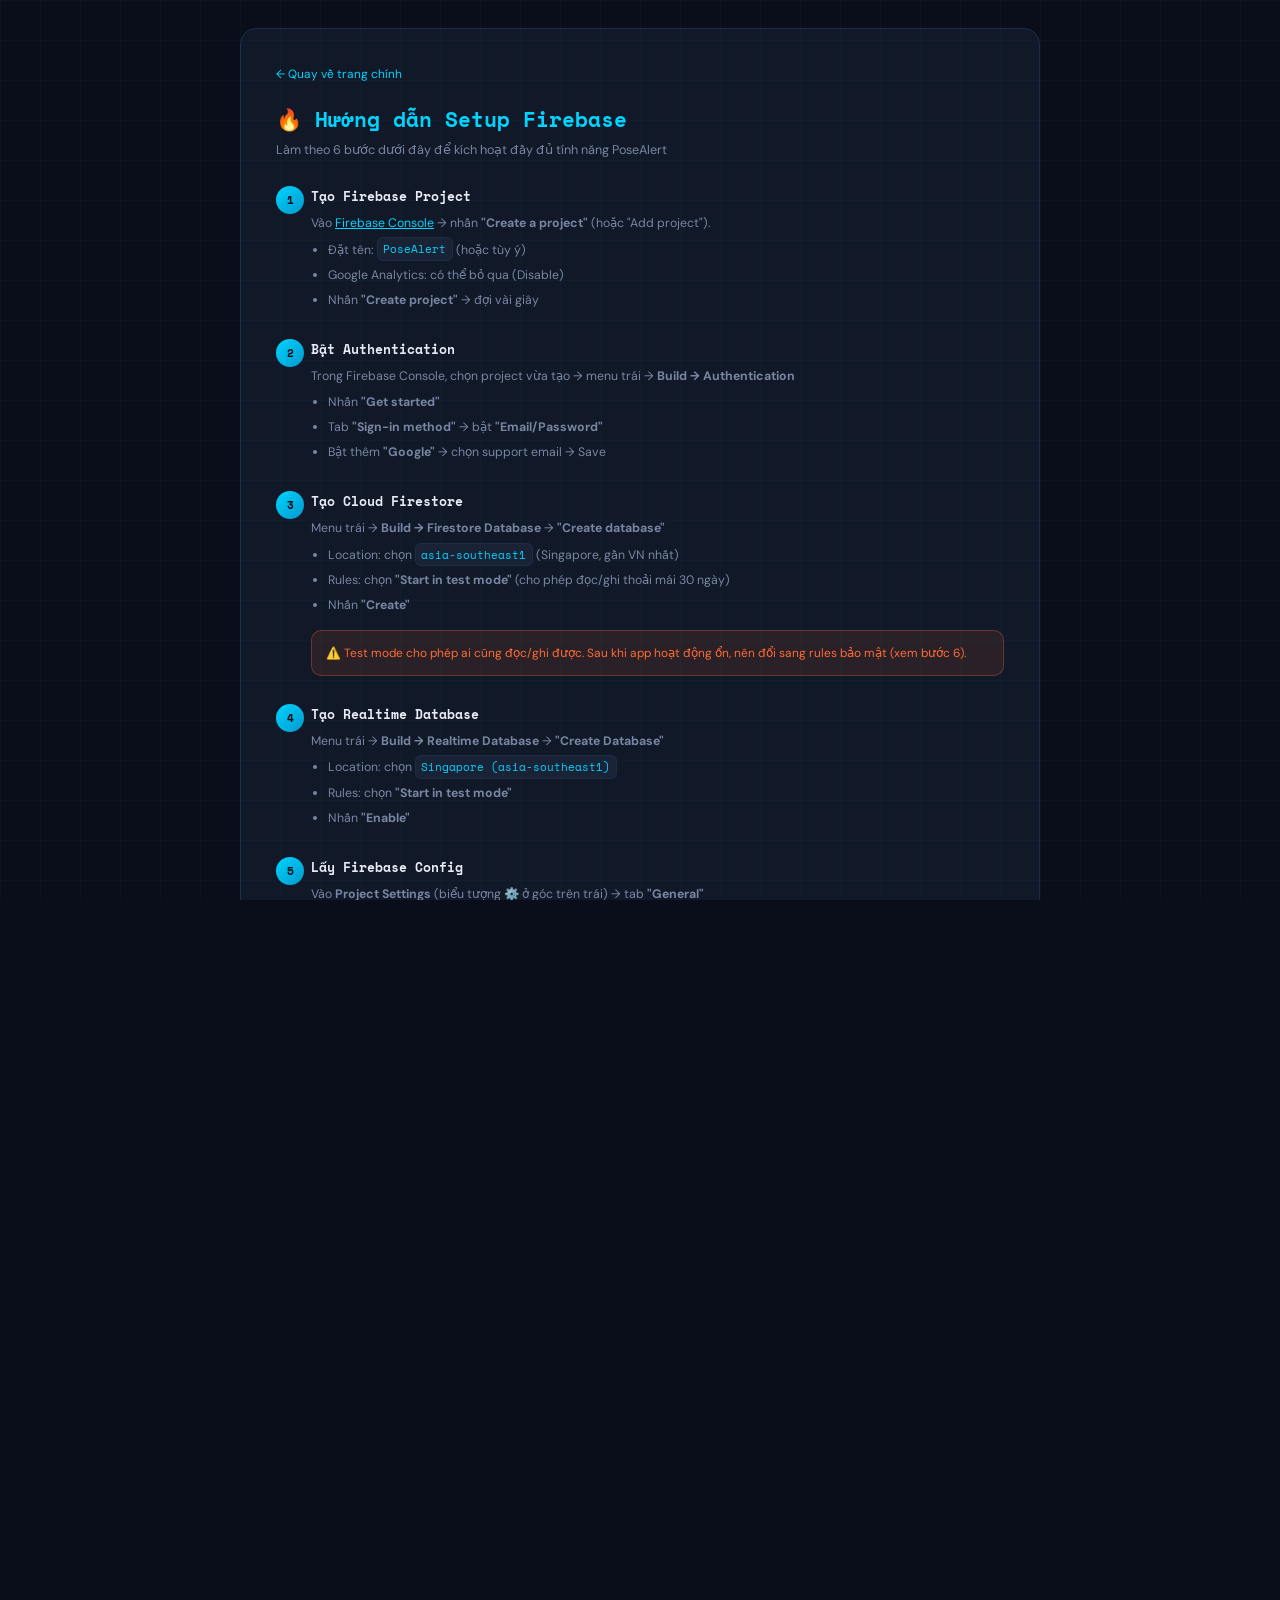
<file: docs/setup-guide.html>
<!DOCTYPE html>
<html lang="vi">
<head>
  <meta charset="UTF-8" />
  <meta name="viewport" content="width=device-width, initial-scale=1.0"/>
  <title>PoseAlert — Hướng dẫn Setup Firebase</title>
  <meta name="description" content="Hướng dẫn từng bước cấu hình Firebase cho PoseAlert"/>

  <link href="https://fonts.googleapis.com/css2?family=Space+Mono:wght@400;700&family=DM+Sans:wght@300;400;500;600&display=swap" rel="stylesheet"/>
  <link rel="stylesheet" href="../css/variables.css"/>
  <link rel="stylesheet" href="../css/scrollbar.css"/>
  <style>
    body { padding: 2rem; position: relative; z-index: 1; }
    .guide {
      max-width: 800px;
      margin: 0 auto;
      background: var(--bg-panel);
      border: 1px solid var(--border);
      border-radius: 16px;
      padding: 2.5rem;
      animation: slideUp 0.5s ease-out;
    }
    @keyframes slideUp {
      from { opacity: 0; transform: translateY(20px); }
      to   { opacity: 1; transform: translateY(0); }
    }
    .guide h1 {
      font-family: 'Space Mono', monospace;
      font-size: 1.5rem;
      color: var(--accent);
      margin-bottom: 0.5rem;
    }
    .guide .subtitle {
      color: var(--text-secondary);
      font-size: 0.9rem;
      margin-bottom: 2rem;
    }

    .step {
      margin-bottom: 2rem;
      padding-left: 2.5rem;
      position: relative;
    }
    .step-num {
      position: absolute;
      left: 0; top: 0;
      width: 28px; height: 28px;
      border-radius: 50%;
      background: linear-gradient(135deg, var(--accent), #0099cc);
      color: var(--bg-main);
      font-family: 'Space Mono', monospace;
      font-size: 0.75rem;
      font-weight: 700;
      display: flex;
      align-items: center;
      justify-content: center;
    }
    .step h2 {
      font-family: 'Space Mono', monospace;
      font-size: 0.95rem;
      color: var(--text-primary);
      margin-bottom: 0.5rem;
    }
    .step p, .step li {
      color: var(--text-secondary);
      font-size: 0.88rem;
      line-height: 1.7;
    }
    .step ul { padding-left: 1.2rem; margin-top: 0.4rem; }
    .step li { margin-bottom: 0.3rem; }
    .step a {
      color: var(--accent);
      text-decoration: underline;
    }

    code, .code-block {
      background: var(--bg-card);
      border: 1px solid var(--border);
      border-radius: 6px;
      font-family: 'Space Mono', monospace;
      font-size: 0.8rem;
    }
    code { padding: 0.15rem 0.4rem; color: var(--accent); }
    .code-block {
      display: block;
      padding: 1rem;
      margin: 0.7rem 0;
      overflow-x: auto;
      line-height: 1.6;
      white-space: pre;
      color: var(--text-primary);
    }

    .warning-box {
      background: rgba(255, 107, 53, 0.1);
      border: 1px solid rgba(255, 107, 53, 0.3);
      border-radius: 10px;
      padding: 1rem;
      margin: 1rem 0;
      color: var(--accent-orange);
      font-size: 0.85rem;
    }
    .success-box {
      background: rgba(0, 255, 136, 0.08);
      border: 1px solid rgba(0, 255, 136, 0.25);
      border-radius: 10px;
      padding: 1rem;
      margin: 1rem 0;
      color: var(--accent-green);
      font-size: 0.85rem;
    }

    .config-input-area {
      margin-top: 1.5rem;
    }
    .config-input-area textarea {
      width: 100%;
      min-height: 200px;
      background: var(--bg-card);
      border: 1px solid var(--border);
      border-radius: 10px;
      padding: 1rem;
      color: var(--text-primary);
      font-family: 'Space Mono', monospace;
      font-size: 0.8rem;
      resize: vertical;
      outline: none;
    }
    .config-input-area textarea:focus {
      border-color: var(--accent);
    }
    .btn-apply {
      margin-top: 0.7rem;
      padding: 0.75rem 2rem;
      border: none;
      border-radius: 10px;
      background: linear-gradient(135deg, var(--accent-green), #00cc6a);
      color: var(--bg-main);
      font-family: 'Space Mono', monospace;
      font-size: 0.85rem;
      font-weight: 700;
      cursor: pointer;
      transition: all 0.3s;
    }
    .btn-apply:hover {
      transform: translateY(-2px);
      box-shadow: var(--glow-green);
    }
    #config-result {
      margin-top: 0.8rem;
      font-size: 0.85rem;
    }

    .back-link {
      display: inline-flex;
      align-items: center;
      gap: 0.3rem;
      color: var(--accent);
      text-decoration: none;
      font-size: 0.85rem;
      margin-bottom: 1.5rem;
    }
    .back-link:hover { text-decoration: underline; }

    .divider {
      border: none;
      border-top: 1px solid var(--border);
      margin: 1.5rem 0;
    }
  </style>
</head>
<body>

  <div class="guide">
    <a href="../index.html" class="back-link">← Quay về trang chính</a>

    <h1>🔥 Hướng dẫn Setup Firebase</h1>
    <p class="subtitle">Làm theo 6 bước dưới đây để kích hoạt đầy đủ tính năng PoseAlert</p>

    <!-- BƯỚC 1 -->
    <div class="step">
      <div class="step-num">1</div>
      <h2>Tạo Firebase Project</h2>
      <p>Vào <a href="https://console.firebase.google.com/" target="_blank">Firebase Console</a> → nhấn <strong>"Create a project"</strong> (hoặc "Add project").</p>
      <ul>
        <li>Đặt tên: <code>PoseAlert</code> (hoặc tùy ý)</li>
        <li>Google Analytics: có thể bỏ qua (Disable)</li>
        <li>Nhấn <strong>"Create project"</strong> → đợi vài giây</li>
      </ul>
    </div>

    <!-- BƯỚC 2 -->
    <div class="step">
      <div class="step-num">2</div>
      <h2>Bật Authentication</h2>
      <p>Trong Firebase Console, chọn project vừa tạo → menu trái → <strong>Build → Authentication</strong></p>
      <ul>
        <li>Nhấn <strong>"Get started"</strong></li>
        <li>Tab <strong>"Sign-in method"</strong> → bật <strong>"Email/Password"</strong></li>
        <li>Bật thêm <strong>"Google"</strong> → chọn support email → Save</li>
      </ul>
    </div>

    <!-- BƯỚC 3 -->
    <div class="step">
      <div class="step-num">3</div>
      <h2>Tạo Cloud Firestore</h2>
      <p>Menu trái → <strong>Build → Firestore Database</strong> → <strong>"Create database"</strong></p>
      <ul>
        <li>Location: chọn <code>asia-southeast1</code> (Singapore, gần VN nhất)</li>
        <li>Rules: chọn <strong>"Start in test mode"</strong> (cho phép đọc/ghi thoải mái 30 ngày)</li>
        <li>Nhấn <strong>"Create"</strong></li>
      </ul>
      <div class="warning-box">
        ⚠️ Test mode cho phép ai cũng đọc/ghi được. Sau khi app hoạt động ổn, nên đổi sang rules bảo mật (xem bước 6).
      </div>
    </div>

    <!-- BƯỚC 4 -->
    <div class="step">
      <div class="step-num">4</div>
      <h2>Tạo Realtime Database</h2>
      <p>Menu trái → <strong>Build → Realtime Database</strong> → <strong>"Create Database"</strong></p>
      <ul>
        <li>Location: chọn <code>Singapore (asia-southeast1)</code></li>
        <li>Rules: chọn <strong>"Start in test mode"</strong></li>
        <li>Nhấn <strong>"Enable"</strong></li>
      </ul>
    </div>

    <!-- BƯỚC 5 -->
    <div class="step">
      <div class="step-num">5</div>
      <h2>Lấy Firebase Config</h2>
      <p>Vào <strong>Project Settings</strong> (biểu tượng ⚙️ ở góc trên trái) → tab <strong>"General"</strong></p>
      <ul>
        <li>Cuộn xuống phần <strong>"Your apps"</strong></li>
        <li>Nếu chưa có app → nhấn biểu tượng <strong>&lt;/&gt;</strong> (Web) để tạo</li>
        <li>Đặt nickname: <code>PoseAlert Web</code></li>
        <li>Nhấn <strong>"Register app"</strong></li>
        <li>Firebase sẽ hiện đoạn config → <strong>copy toàn bộ</strong></li>
      </ul>
      <p>Config sẽ trông giống như thế này:</p>
      <div class="code-block">const firebaseConfig = {
  apiKey: "AIzaSy...........................",
  authDomain: "posealert-xxxxx.firebaseapp.com",
  projectId: "posealert-xxxxx",
  storageBucket: "posealert-xxxxx.appspot.com",
  messagingSenderId: "123456789012",
  appId: "1:123456789012:web:abcdef123456",
  databaseURL: "https://posealert-xxxxx-default-rtdb.asia-southeast1.firebasedatabase.app"
};</div>

      <div class="warning-box">
        ⚠️ <strong>databaseURL</strong> có thể không có sẵn trong config. Hãy copy nó từ trang Realtime Database (ở thanh URL phía trên data).
      </div>
    </div>

    <!-- BƯỚC 5b: Paste config -->
    <div class="step">
      <div class="step-num">⚡</div>
      <h2>Paste Config vào đây</h2>
      <p>Dán đoạn config từ Firebase Console vào ô bên dưới. Tool sẽ tự trích xuất các giá trị cần thiết và tạo nội dung file cho bạn.</p>

      <div class="config-input-area">
        <textarea id="config-paste" placeholder='Dán đoạn firebaseConfig từ Firebase Console vào đây...

Ví dụ:
const firebaseConfig = {
  apiKey: "AIzaSy...",
  authDomain: "xxx.firebaseapp.com",
  ...
};'></textarea>
        <button class="btn-apply" onclick="parseConfig()">⚡ Trích xuất Config</button>
        <div id="config-result"></div>
      </div>
    </div>

    <hr class="divider"/>

    <!-- BƯỚC 6 -->
    <div class="step">
      <div class="step-num">6</div>
      <h2>Mở file <code>js/firebase-init.js</code> và dán config</h2>
      <p>Mở file <code>js/firebase-init.js</code> trong editor → thay thế các giá trị <code>"YOUR_..."</code> bằng config thật.</p>
      <p>Nội dung đã trích xuất (nếu có) sẽ hiện ở trên. Copy và dán vào file.</p>
    </div>

    <div class="success-box">
      ✅ Sau khi điền config xong, refresh trang <strong>index.html</strong> — banner cảnh báo sẽ biến mất và tất cả tính năng sẽ hoạt động!
    </div>

    <hr class="divider"/>

    <div class="step">
      <div class="step-num">🔒</div>
      <h2>Firestore Security Rules (tùy chọn, nên làm sau)</h2>
      <p>Khi app đã hoạt động ổn, vào <strong>Firestore → Rules</strong> và dán:</p>
      <div class="code-block">rules_version = '2';
service cloud.firestore {
  match /databases/{database}/documents {
    // Users: chỉ đọc/ghi profile của mình
    match /users/{userId} {
      allow read: if request.auth != null;
      allow write: if request.auth != null && request.auth.uid == userId;
    }
    // Sessions: chỉ đọc/ghi phiên của mình
    match /sessions/{sessionId} {
      allow read: if request.auth != null;
      allow create: if request.auth != null && request.resource.data.uid == request.auth.uid;
    }
    // Friends: cả 2 user liên quan đều đọc/ghi được
    match /friends/{friendId} {
      allow read: if request.auth != null;
      allow create: if request.auth != null;
      allow update, delete: if request.auth != null;
    }
    // Study Rooms: ai cũng đọc/tạo được, chỉ members mới sửa
    match /study_rooms/{roomId} {
      allow read: if request.auth != null;
      allow create: if request.auth != null;
      allow update: if request.auth != null;
    }
  }
}</div>
    </div>

    <div class="step">
      <div class="step-num">🔒</div>
      <h2>Realtime Database Rules (tùy chọn)</h2>
      <p>Vào <strong>Realtime Database → Rules</strong> và dán:</p>
      <div class="code-block">{
  "rules": {
    "status": {
      "$uid": {
        ".read": true,
        ".write": "$uid === auth.uid"
      }
    },
    "chats": {
      "$roomId": {
        "messages": {
          ".read": "auth != null",
          ".write": "auth != null",
          ".indexOn": ["sentAt"]
        },
        "typing": {
          ".read": "auth != null",
          ".write": "auth != null"
        }
      }
    }
  }
}</div>
    </div>

  </div>

  <script>
    function parseConfig() {
      const input = document.getElementById("config-paste").value;
      const result = document.getElementById("config-result");

      if (!input.trim()) {
        result.innerHTML = '<div class="warning-box">Vui lòng dán config vào ô trên.</div>';
        return;
      }

      try {
        // Trích xuất các giá trị từ input
        const extract = (key) => {
          const regex = new RegExp(key + '\\s*:\\s*["\']([^"\']+)["\']');
          const match = input.match(regex);
          return match ? match[1] : null;
        };

        const config = {
          apiKey: extract("apiKey"),
          authDomain: extract("authDomain"),
          projectId: extract("projectId"),
          storageBucket: extract("storageBucket"),
          messagingSenderId: extract("messagingSenderId"),
          appId: extract("appId"),
          databaseURL: extract("databaseURL"),
        };

        // Kiểm tra tối thiểu
        if (!config.apiKey || !config.projectId) {
          result.innerHTML = '<div class="warning-box">❌ Không tìm thấy apiKey hoặc projectId. Hãy chắc chắn bạn đã dán đúng config.</div>';
          return;
        }

        // Tạo output
        const output = `const firebaseConfig = {
  apiKey:            "${config.apiKey}",
  authDomain:        "${config.authDomain || config.projectId + '.firebaseapp.com'}",
  projectId:         "${config.projectId}",
  storageBucket:     "${config.storageBucket || config.projectId + '.appspot.com'}",
  messagingSenderId: "${config.messagingSenderId || ''}",
  appId:             "${config.appId || ''}",
  databaseURL:       "${config.databaseURL || 'https://' + config.projectId + '-default-rtdb.asia-southeast1.firebasedatabase.app'}",
};`;

        result.innerHTML = `
          <div class="success-box">✅ Config đã trích xuất thành công!</div>
          <p style="color:var(--text-secondary);font-size:0.82rem;margin:0.5rem 0;">
            Copy đoạn dưới đây → mở <code>js/firebase-init.js</code> → thay thế phần <code>firebaseConfig</code>:
          </p>
          <div class="code-block" style="position:relative;">
            <button onclick="navigator.clipboard.writeText(this.nextElementSibling.textContent).then(()=>this.textContent='✅ Đã copy!')" style="
              position:absolute;top:0.5rem;right:0.5rem;
              background:var(--accent);color:var(--bg-main);border:none;border-radius:6px;
              padding:0.3rem 0.7rem;font-size:0.72rem;cursor:pointer;font-weight:700;">📋 Copy</button>
            <span>${output.replace(/</g, '&lt;').replace(/>/g, '&gt;')}</span>
          </div>
        `;
      } catch (err) {
        result.innerHTML = '<div class="warning-box">❌ Lỗi parse config: ' + err.message + '</div>';
      }
    }
  </script>
</body>
</html>
</file>
<file: css/variables.css>
/* ---------- CSS Variables (Màu sắc chủ đạo) ---------- */
/* Theme mặc định: Cyber Neon */
:root {
  --bg-main: #0a0e1a;          /* Nền chính: xanh đen đậm */
  --bg-panel: #111827;         /* Nền panel: xanh đen nhạt hơn */
  --bg-card: #1a2235;          /* Nền card */
  --accent: #00d4ff;           /* Màu nhấn: xanh cyan neon */
  --accent-green: #00ff88;     /* Màu xanh lá: tư thế đúng */
  --accent-red: #ff4757;       /* Màu đỏ: tư thế sai / cảnh báo */
  --accent-yellow: #ffd700;    /* Màu vàng: warning */
  --accent-orange: #ff6b35;    /* Màu cam: Pomodoro */
  --text-primary: #e8eaf6;     /* Chữ chính */
  --text-secondary: #7986a3;   /* Chữ phụ */
  --border: #1e2d47;           /* Viền */
  --glow-cyan: 0 0 20px rgba(0, 212, 255, 0.3);
  --glow-green: 0 0 20px rgba(0, 255, 136, 0.3);
  --glow-red: 0 0 20px rgba(255, 71, 87, 0.4);
  --grid-color: rgba(0, 212, 255, 0.03);
}

/* =============================================
   THEME: Aurora Borealis — Tím sang trọng, dreamy
   ============================================= */
body[data-theme="aurora"] {
  --bg-main: #0d0b1a;
  --bg-panel: #15112b;
  --bg-card: #1e1735;
  --accent: #a855f7;
  --accent-green: #34d399;
  --accent-red: #f43f5e;
  --accent-yellow: #fbbf24;
  --accent-orange: #fb923c;
  --text-primary: #ede9fe;
  --text-secondary: #8b7fad;
  --border: #2a2147;
  --glow-cyan: 0 0 20px rgba(168, 85, 247, 0.3);
  --glow-green: 0 0 20px rgba(52, 211, 153, 0.3);
  --glow-red: 0 0 20px rgba(244, 63, 94, 0.4);
  --grid-color: rgba(168, 85, 247, 0.03);
}

/* =============================================
   THEME: Sunset Warm — Cam ấm áp, thân thiện
   ============================================= */
body[data-theme="sunset"] {
  --bg-main: #121010;
  --bg-panel: #1a1614;
  --bg-card: #252019;
  --accent: #f97316;
  --accent-green: #22c55e;
  --accent-red: #ef4444;
  --accent-yellow: #eab308;
  --accent-orange: #f97316;
  --text-primary: #fef3e2;
  --text-secondary: #a8917a;
  --border: #332a1f;
  --glow-cyan: 0 0 20px rgba(249, 115, 22, 0.3);
  --glow-green: 0 0 20px rgba(34, 197, 94, 0.3);
  --glow-red: 0 0 20px rgba(239, 68, 68, 0.4);
  --grid-color: rgba(249, 115, 22, 0.03);
}

/* ---------- Reset & Base ---------- */
*, *::before, *::after { box-sizing: border-box; margin: 0; padding: 0; }

html, body {
  height: 100%;
  background: var(--bg-main);
  color: var(--text-primary);
  font-family: 'DM Sans', sans-serif;
  font-size: 14px;
  overflow-x: hidden;
}

/* Hiệu ứng lưới nền (grid background) — dùng var cho theme */
body::before {
  content: '';
  position: fixed; inset: 0;
  background-image:
    linear-gradient(var(--grid-color) 1px, transparent 1px),
    linear-gradient(90deg, var(--grid-color) 1px, transparent 1px);
  background-size: 40px 40px;
  pointer-events: none;
  z-index: 0;
}

/* =============================================
   THEME SWITCHER UI
   ============================================= */
.theme-switcher {
  display: flex;
  align-items: center;
  justify-content: space-between;
  padding: 0.6rem 1.1rem;
  border-bottom: 1px solid var(--border);
  flex-shrink: 0;
}

.theme-label {
  font-family: 'Space Mono', monospace;
  font-size: 0.6rem;
  font-weight: 700;
  color: var(--text-secondary);
  text-transform: uppercase;
  letter-spacing: 0.08em;
}

.theme-options {
  display: flex;
  gap: 0.45rem;
  align-items: center;
}

.theme-btn {
  width: 28px;
  height: 28px;
  border-radius: 50%;
  border: 2px solid transparent;
  background: var(--bg-card);
  cursor: pointer;
  display: flex;
  align-items: center;
  justify-content: center;
  padding: 0;
  transition: all 0.25s cubic-bezier(0.34, 1.56, 0.64, 1);
  position: relative;
}

.theme-btn:hover {
  transform: scale(1.15);
  border-color: var(--text-secondary);
}

.theme-btn.active {
  border-color: var(--accent);
  box-shadow: 0 0 12px rgba(0, 212, 255, 0.3);
  transform: scale(1.1);
}

/* Active glow cho từng theme */
body[data-theme="aurora"] .theme-btn.active {
  box-shadow: 0 0 12px rgba(168, 85, 247, 0.4);
}
body[data-theme="sunset"] .theme-btn.active {
  box-shadow: 0 0 12px rgba(249, 115, 22, 0.4);
}

.theme-dot {
  width: 16px;
  height: 16px;
  border-radius: 50%;
  display: block;
  flex-shrink: 0;
}

/* Tooltip label trên hover */
.theme-btn::after {
  content: attr(title);
  position: absolute;
  bottom: calc(100% + 6px);
  left: 50%;
  transform: translateX(-50%) scale(0.8);
  background: var(--bg-card);
  border: 1px solid var(--border);
  color: var(--text-primary);
  font-family: 'DM Sans', sans-serif;
  font-size: 0.6rem;
  font-weight: 600;
  padding: 0.2rem 0.5rem;
  border-radius: 6px;
  white-space: nowrap;
  opacity: 0;
  pointer-events: none;
  transition: all 0.2s;
  z-index: 100;
}
.theme-btn:hover::after {
  opacity: 1;
  transform: translateX(-50%) scale(1);
}
</file>
<file: css/scrollbar.css>
/* ---------- Scrollbar toàn trang ---------- */
::-webkit-scrollbar { width: 6px; }
::-webkit-scrollbar-track { background: var(--bg-main); }
::-webkit-scrollbar-thumb { background: var(--border); border-radius: 99px; }
</file>
